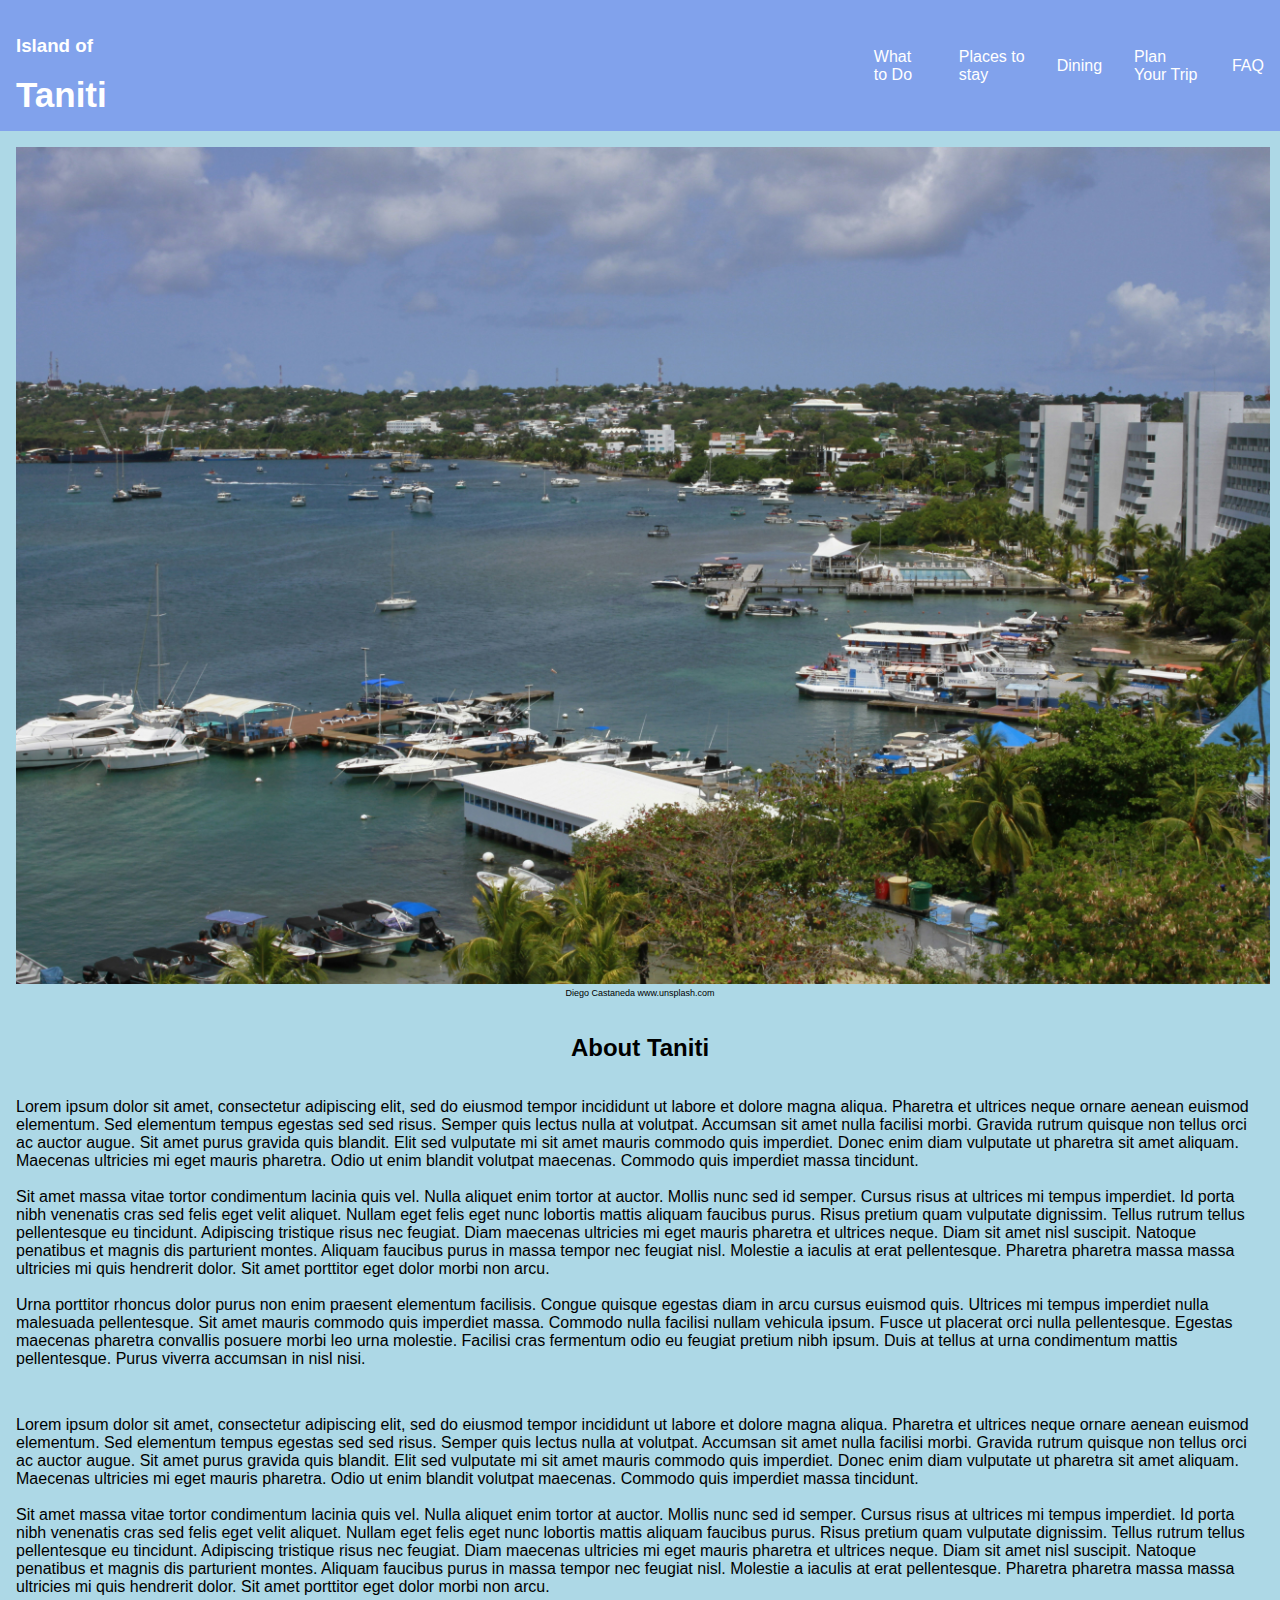
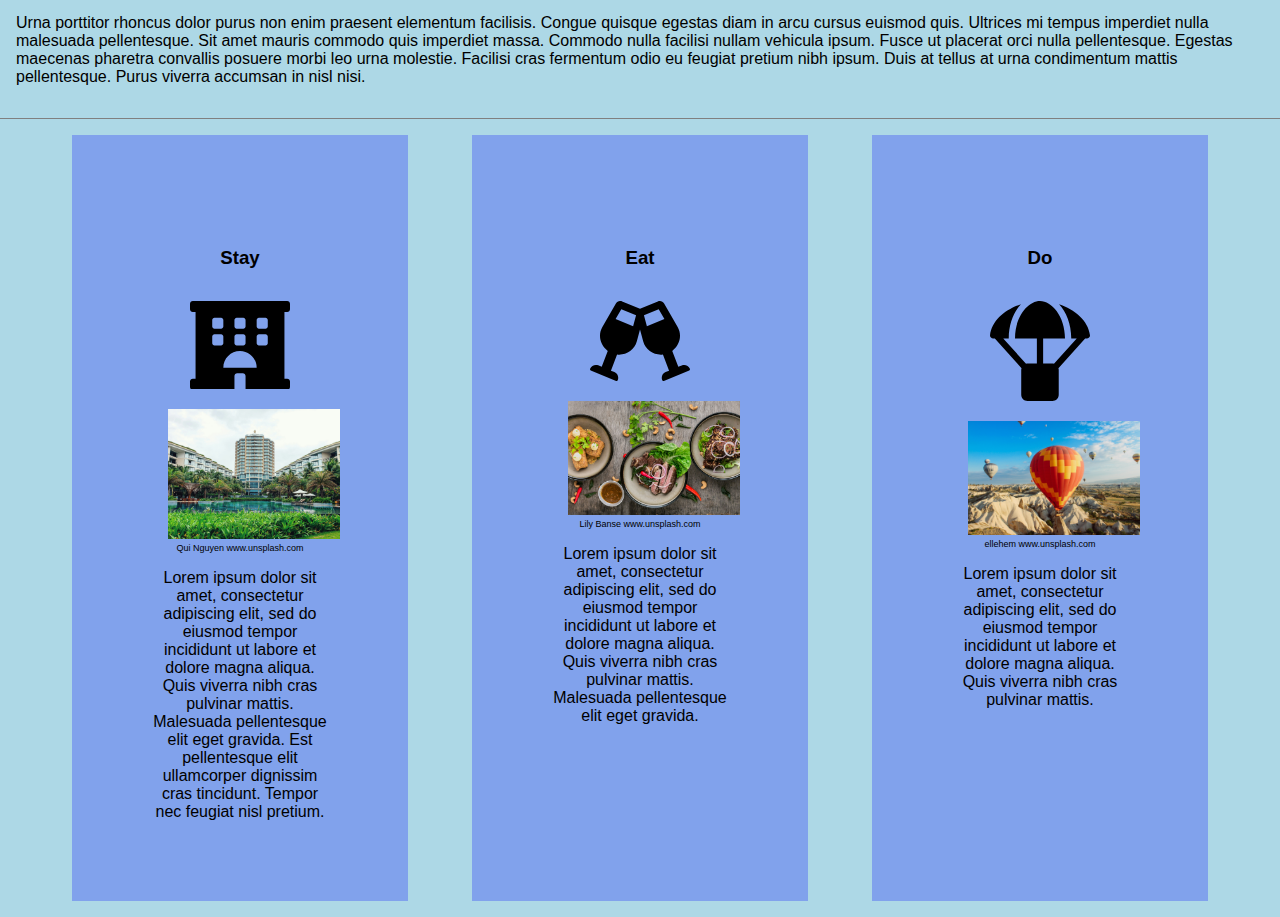
<file: index.html>
<!DOCTYPE html>
<html lang="en">
  <head>
    <meta charset="UTF-8" />
    <meta name="viewport" content="width=device-width, initial-scale=1.0" />
    <title>Island of Taniti</title>
    <link rel="stylesheet" href="styles.css" />
  </head>
  <body>
    <nav>
      <ul>
        <li>
          <a href="#">
            <h3>Island of</h3>
            <h1>Taniti</h1>
          </a>
        </li>
        <a href="todo.html"><li>What to Do</li></a>
        <a href="stay.html"><li>Places to stay</li></a>
        <a href="#"><li>Dining</li></a>
        <a href="#"><li>Plan Your Trip</li></a>
        <a href="faq.html"><li>FAQ</li></a>
      </ul>
    </nav>
<div class="main">
  <figure>
    <img src="images/diego-castaneda-kl7c2_CTWrQ-unsplash.jpg" alt="ariel view of an island">
    <figcaption>Diego Castaneda www.unsplash.com</figcaption>
  </figure>
 
  <h2>About Taniti</h2>
  <p>
    Lorem ipsum dolor sit amet, consectetur adipiscing elit, sed do eiusmod tempor incididunt ut labore et dolore magna aliqua. Pharetra et ultrices neque ornare aenean euismod elementum. Sed elementum tempus egestas sed sed risus. Semper quis lectus nulla at volutpat. Accumsan sit amet nulla facilisi morbi. Gravida rutrum quisque non tellus orci ac auctor augue. Sit amet purus gravida quis blandit. Elit sed vulputate mi sit amet mauris commodo quis imperdiet. Donec enim diam vulputate ut pharetra sit amet aliquam. Maecenas ultricies mi eget mauris pharetra. Odio ut enim blandit volutpat maecenas. Commodo quis imperdiet massa tincidunt.
<br>
<br>
Sit amet massa vitae tortor condimentum lacinia quis vel. Nulla aliquet enim tortor at auctor. Mollis nunc sed id semper. Cursus risus at ultrices mi tempus imperdiet. Id porta nibh venenatis cras sed felis eget velit aliquet. Nullam eget felis eget nunc lobortis mattis aliquam faucibus purus. Risus pretium quam vulputate dignissim. Tellus rutrum tellus pellentesque eu tincidunt. Adipiscing tristique risus nec feugiat. Diam maecenas ultricies mi eget mauris pharetra et ultrices neque. Diam sit amet nisl suscipit. Natoque penatibus et magnis dis parturient montes. Aliquam faucibus purus in massa tempor nec feugiat nisl. Molestie a iaculis at erat pellentesque. Pharetra pharetra massa massa ultricies mi quis hendrerit dolor. Sit amet porttitor eget dolor morbi non arcu.
<br>
<br>
Urna porttitor rhoncus dolor purus non enim praesent elementum facilisis. Congue quisque egestas diam in arcu cursus euismod quis. Ultrices mi tempus imperdiet nulla malesuada pellentesque. Sit amet mauris commodo quis imperdiet massa. Commodo nulla facilisi nullam vehicula ipsum. Fusce ut placerat orci nulla pellentesque. Egestas maecenas pharetra convallis posuere morbi leo urna molestie. Facilisi cras fermentum odio eu feugiat pretium nibh ipsum. Duis at tellus at urna condimentum mattis pellentesque. Purus viverra accumsan in nisl nisi.
  </p>
    <p>
    Lorem ipsum dolor sit amet, consectetur adipiscing elit, sed do eiusmod tempor incididunt ut labore et dolore magna aliqua. Pharetra et ultrices neque ornare aenean euismod elementum. Sed elementum tempus egestas sed sed risus. Semper quis lectus nulla at volutpat. Accumsan sit amet nulla facilisi morbi. Gravida rutrum quisque non tellus orci ac auctor augue. Sit amet purus gravida quis blandit. Elit sed vulputate mi sit amet mauris commodo quis imperdiet. Donec enim diam vulputate ut pharetra sit amet aliquam. Maecenas ultricies mi eget mauris pharetra. Odio ut enim blandit volutpat maecenas. Commodo quis imperdiet massa tincidunt.
<br>
<br>
Sit amet massa vitae tortor condimentum lacinia quis vel. Nulla aliquet enim tortor at auctor. Mollis nunc sed id semper. Cursus risus at ultrices mi tempus imperdiet. Id porta nibh venenatis cras sed felis eget velit aliquet. Nullam eget felis eget nunc lobortis mattis aliquam faucibus purus. Risus pretium quam vulputate dignissim. Tellus rutrum tellus pellentesque eu tincidunt. Adipiscing tristique risus nec feugiat. Diam maecenas ultricies mi eget mauris pharetra et ultrices neque. Diam sit amet nisl suscipit. Natoque penatibus et magnis dis parturient montes. Aliquam faucibus purus in massa tempor nec feugiat nisl. Molestie a iaculis at erat pellentesque. Pharetra pharetra massa massa ultricies mi quis hendrerit dolor. Sit amet porttitor eget dolor morbi non arcu.
<br>
<br>
Urna porttitor rhoncus dolor purus non enim praesent elementum facilisis. Congue quisque egestas diam in arcu cursus euismod quis. Ultrices mi tempus imperdiet nulla malesuada pellentesque. Sit amet mauris commodo quis imperdiet massa. Commodo nulla facilisi nullam vehicula ipsum. Fusce ut placerat orci nulla pellentesque. Egestas maecenas pharetra convallis posuere morbi leo urna molestie. Facilisi cras fermentum odio eu feugiat pretium nibh ipsum. Duis at tellus at urna condimentum mattis pellentesque. Purus viverra accumsan in nisl nisi.
  </p>
</div>
<section>
  <div class="card-container">
    <div class="card">
      <h3>Stay</h3>
      <figure>
        <a href="stay.html">
        <svg viewBox="0 0 576 512" width="100" title="hotel">
              <path
                d="M560 64c8.84 0 16-7.16 16-16V16c0-8.84-7.16-16-16-16H16C7.16 0 0 7.16 0 16v32c0 8.84 7.16 16 16 16h15.98v384H16c-8.84 0-16 7.16-16 16v32c0 8.84 7.16 16 16 16h240v-80c0-8.8 7.2-16 16-16h32c8.8 0 16 7.2 16 16v80h240c8.84 0 16-7.16 16-16v-32c0-8.84-7.16-16-16-16h-16V64h16zm-304 44.8c0-6.4 6.4-12.8 12.8-12.8h38.4c6.4 0 12.8 6.4 12.8 12.8v38.4c0 6.4-6.4 12.8-12.8 12.8h-38.4c-6.4 0-12.8-6.4-12.8-12.8v-38.4zm0 96c0-6.4 6.4-12.8 12.8-12.8h38.4c6.4 0 12.8 6.4 12.8 12.8v38.4c0 6.4-6.4 12.8-12.8 12.8h-38.4c-6.4 0-12.8-6.4-12.8-12.8v-38.4zm-128-96c0-6.4 6.4-12.8 12.8-12.8h38.4c6.4 0 12.8 6.4 12.8 12.8v38.4c0 6.4-6.4 12.8-12.8 12.8h-38.4c-6.4 0-12.8-6.4-12.8-12.8v-38.4zM179.2 256h-38.4c-6.4 0-12.8-6.4-12.8-12.8v-38.4c0-6.4 6.4-12.8 12.8-12.8h38.4c6.4 0 12.8 6.4 12.8 12.8v38.4c0 6.4-6.4 12.8-12.8 12.8zM192 384c0-53.02 42.98-96 96-96s96 42.98 96 96H192zm256-140.8c0 6.4-6.4 12.8-12.8 12.8h-38.4c-6.4 0-12.8-6.4-12.8-12.8v-38.4c0-6.4 6.4-12.8 12.8-12.8h38.4c6.4 0 12.8 6.4 12.8 12.8v38.4zm0-96c0 6.4-6.4 12.8-12.8 12.8h-38.4c-6.4 0-12.8-6.4-12.8-12.8v-38.4c0-6.4 6.4-12.8 12.8-12.8h38.4c6.4 0 12.8 6.4 12.8 12.8v38.4z"
              />
            </svg>
        
        <img
          src="images/qui-nguyen-giL2fHNr3Lc-unsplash.jpg"
          alt=""
          /></a>
        <figcaption>Qui Nguyen www.unsplash.com</figcaption>
      </figure>
      
                 <p>
              Lorem ipsum dolor sit amet, consectetur adipiscing elit, sed do
              eiusmod tempor incididunt ut labore et dolore magna aliqua. Quis
              viverra nibh cras pulvinar mattis. Malesuada pellentesque elit eget
              gravida. Est pellentesque elit ullamcorper dignissim cras tincidunt.
              Tempor nec feugiat nisl pretium.
            </p>
    </div>
    <div class="card">
      <h3>Eat</h3>
      <a href="#">
      <svg viewBox="0 0 640 512" width="100" title="glass-cheers">
              <path
                d="M639.4 433.6c-8.4-20.4-31.8-30.1-52.2-21.6l-22.1 9.2-38.7-101.9c47.9-35 64.8-100.3 34.5-152.8L474.3 16c-8-13.9-25.1-19.7-40-13.6L320 49.8 205.7 2.4c-14.9-6.2-32-.3-40 13.6L79.1 166.5C48.9 219 65.7 284.3 113.6 319.2L74.9 421.1l-22.1-9.2c-20.4-8.5-43.7 1.2-52.2 21.6-1.7 4.1.2 8.8 4.3 10.5l162.3 67.4c4.1 1.7 8.7-.2 10.4-4.3 8.4-20.4-1.2-43.8-21.6-52.3l-22.1-9.2L173.3 342c4.4.5 8.8 1.3 13.1 1.3 51.7 0 99.4-33.1 113.4-85.3l20.2-75.4 20.2 75.4c14 52.2 61.7 85.3 113.4 85.3 4.3 0 8.7-.8 13.1-1.3L506 445.6l-22.1 9.2c-20.4 8.5-30.1 31.9-21.6 52.3 1.7 4.1 6.4 6 10.4 4.3L635.1 444c4-1.7 6-6.3 4.3-10.4zM275.9 162.1l-112.1-46.5 36.5-63.4 94.5 39.2-18.9 70.7zm88.2 0l-18.9-70.7 94.5-39.2 36.5 63.4-112.1 46.5z"
              />
            </svg>
      
        <figure>
          <img
              src="images/lily-banse--YHSwy6uqvk-unsplash.jpg"
              alt="hot air balloons flying ovr landscape"
           /></a>
           <figcaption>Lily Banse www.unsplash.com</figcaption>
        </figure>

                <p>
              Lorem ipsum dolor sit amet, consectetur adipiscing elit, sed do
              eiusmod tempor incididunt ut labore et dolore magna aliqua. Quis
              viverra nibh cras pulvinar mattis. Malesuada pellentesque elit eget
              gravida.
            </p>
    </div>
     <div class="card">
      <h3>Do</h3>
       <a href="todo.html">
       <svg viewBox="0 0 512 512" width="100" title="parachute-box">
              <path
                d="M511.9 175c-9.1-75.6-78.4-132.4-158.3-158.7C390 55.7 416 116.9 416 192h28.1L327.5 321.5c-2.5-.6-4.8-1.5-7.5-1.5h-48V192h112C384 76.8 315.1 0 256 0S128 76.8 128 192h112v128h-48c-2.7 0-5 .9-7.5 1.5L67.9 192H96c0-75.1 26-136.3 62.4-175.7C78.5 42.7 9.2 99.5.1 175c-1.1 9.1 6.8 17 16 17h8.7l136.7 151.9c-.7 2.6-1.6 5.2-1.6 8.1v128c0 17.7 14.3 32 32 32h128c17.7 0 32-14.3 32-32V352c0-2.9-.9-5.4-1.6-8.1L487.1 192h8.7c9.3 0 17.2-7.8 16.1-17z"
              />
            </svg>
       
        <figure>
          <img
              src="images/ellehem-M0HwJ4j58-w-unsplash.jpg"
              alt=""
            /></a>
            <figcaption>ellehem www.unsplash.com</figcaption>
       </figure>
         <p>
              Lorem ipsum dolor sit amet, consectetur adipiscing elit, sed do
              eiusmod tempor incididunt ut labore et dolore magna aliqua. Quis
              viverra nibh cras pulvinar mattis.
            </p>
    </div>
  </div>
</section>
  </body>
</html>
</file>
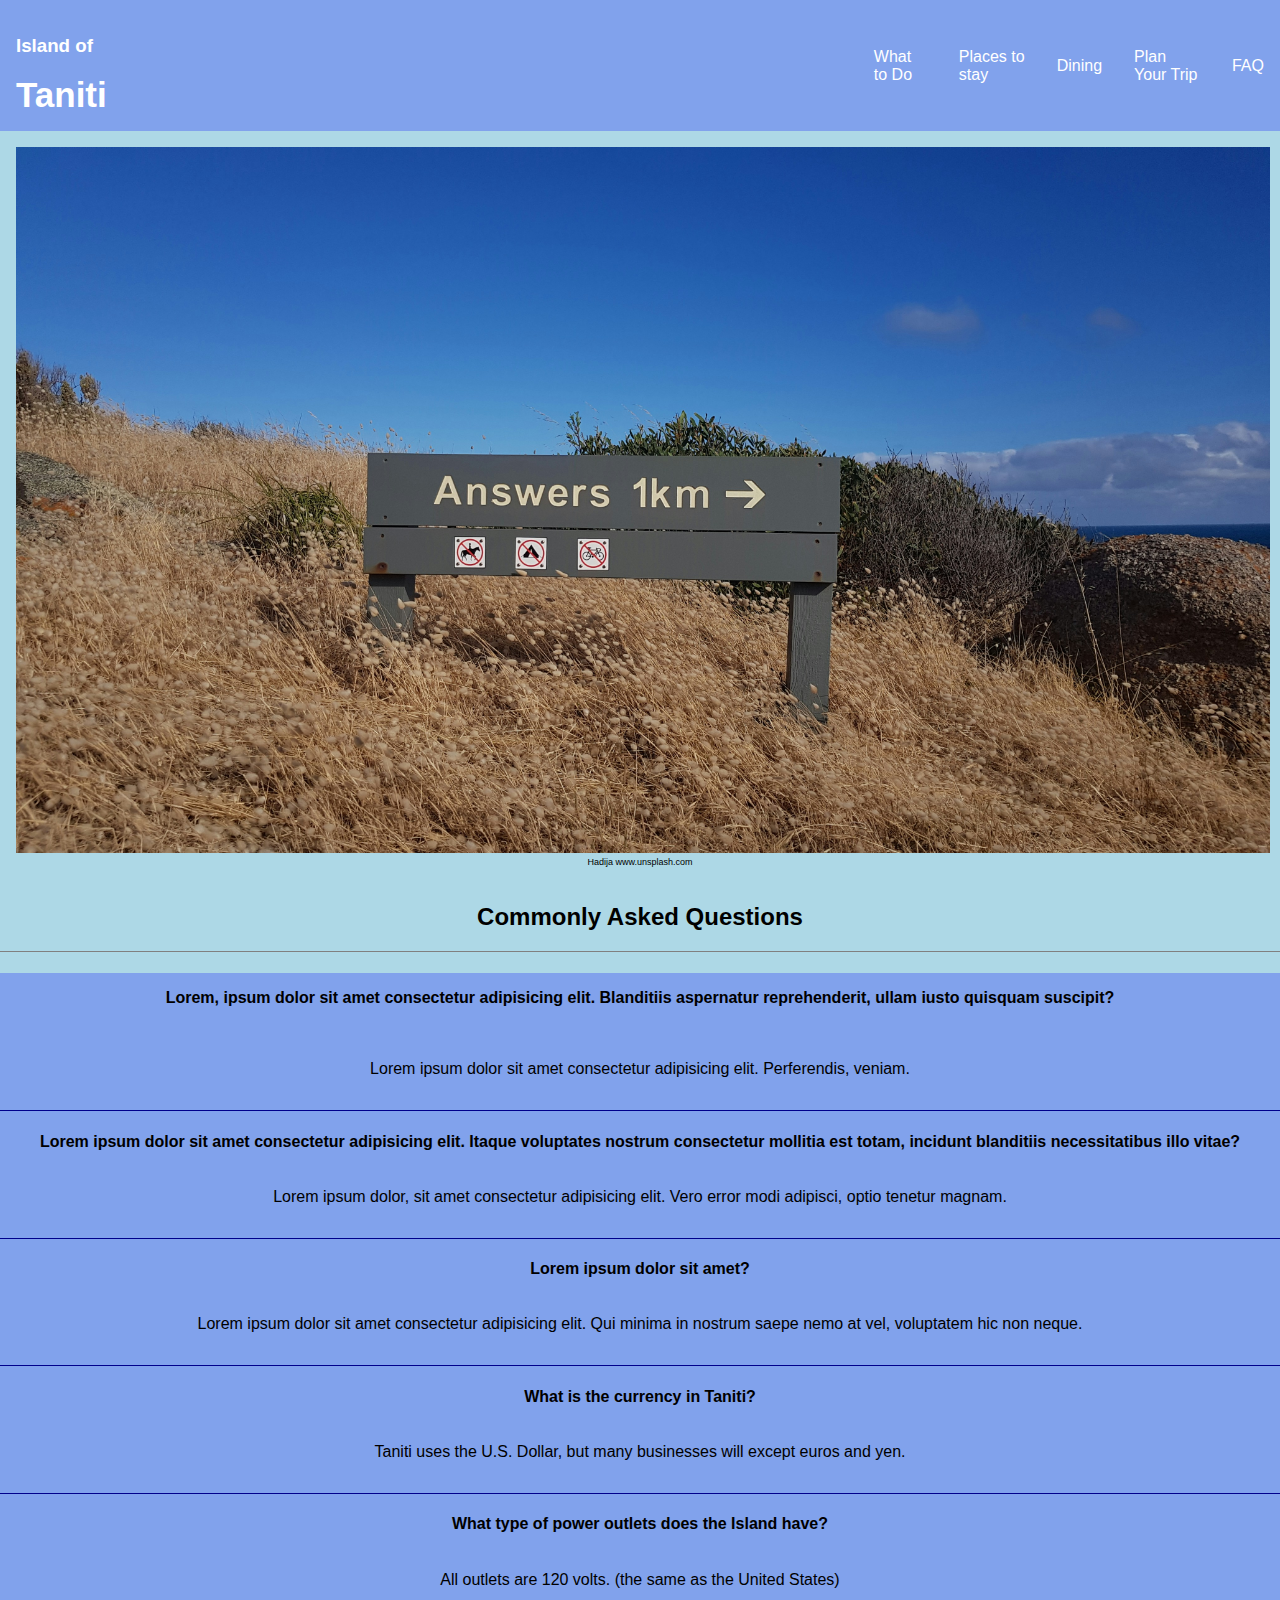
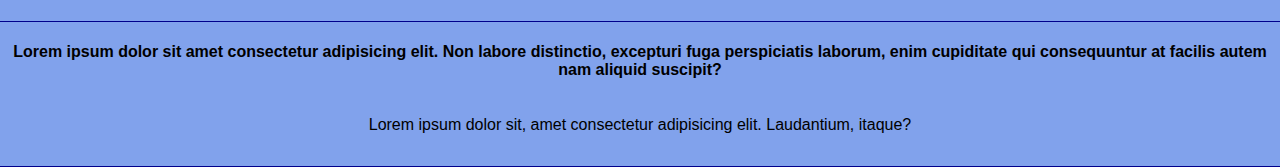
<file: faq.html>
<!DOCTYPE html>
<html lang="en">
<head>
    <meta charset="UTF-8">
    <meta name="viewport" content="width=device-width, initial-scale=1.0">
    <title>FAQ</title>
    <link rel="stylesheet" href="styles.css">
</head>
<body>
    <nav>
        <ul>
          <li>
            <a href="index.html">
              <h3>Island of</h3>
              <h1>Taniti</h1>
            </a>
          </li>
          <a href="todo.html"><li>What to Do</li></a>
          <a href="stay.html"><li>Places to stay</li></a>
          <a href="#"><li>Dining</li></a>
          <a href="#"><li>Plan Your Trip</li></a>
          <a href="faq.html"><li>FAQ</li></a>
        </ul>
    </nav>
    <div class="main">
        <figure>
            <img src="images/hadija-jCfDzOQ2-C8-unsplash.jpg" alt="sign saying that answers are 1km down path">
            <figcaption>Hadija www.unsplash.com</figcaption>
        </figure>
        
        <h2>Commonly Asked Questions</h2>
    </div>
    <section>
        <div class="questions">
            <div class="question">
                <h4>
                    <p>Lorem, ipsum dolor sit amet consectetur adipisicing elit. Blanditiis aspernatur reprehenderit, ullam iusto quisquam suscipit?</p>
                </h4>
                <p>
                    Lorem ipsum dolor sit amet consectetur adipisicing elit. Perferendis, veniam.
                </p>
            </div>
            <div class="question">
                <h4>
                    Lorem ipsum dolor sit amet consectetur adipisicing elit. Itaque voluptates nostrum consectetur mollitia est totam, incidunt blanditiis necessitatibus illo vitae?
                </h4>
                <p>
                    Lorem ipsum dolor, sit amet consectetur adipisicing elit. Vero error modi adipisci, optio tenetur magnam.
                </p>
            </div>
            <div class="question">
                <h4>
                    Lorem ipsum dolor sit amet?
                </h4>
                <p>
                    Lorem ipsum dolor sit amet consectetur adipisicing elit. Qui minima in nostrum saepe nemo at vel, voluptatem hic non neque.
                </p>
            </div>
            <div class="question">
                <h4>
                    What is the currency in Taniti?
                </h4>
                <p>
                    Taniti uses the U.S. Dollar, but many businesses will except euros and yen.
                </p>
            </div>
            <div class="question">
                <h4>
                    What type of power outlets does the Island have?
                </h4>
                <p>
                    All outlets are 120 volts. (the same as the United States)
                </p>
            </div>
            <div class="question">
                <h4>
                    Lorem ipsum dolor sit amet consectetur adipisicing elit. Non labore distinctio, excepturi fuga perspiciatis laborum, enim cupiditate qui consequuntur at facilis autem nam aliquid suscipit?
                </h4>
                <p>
                    Lorem ipsum dolor sit, amet consectetur adipisicing elit. Laudantium, itaque?
                </p>
            </div>
       

        </div>
    </section>
</body>
</html>
</file>
<file: styles.css>
html {
    box-sizing: border-box;
  }
  body {
    margin: 0;
    padding: 0;
    background-color: lightblue;
    font-family:Arial, Helvetica, sans-serif;
  }
  h2 {
    font-weight: bold;
    text-align: center;
  }
  p {
    padding: 1rem;
  }
  nav {
    padding: 1rem;
    font-family:'Gill Sans', 'Gill Sans MT', Calibri, 'Trebuchet MS', sans-serif;
    background-color: rgba(0, 0, 255, 25%);
  }
  nav ul {
     list-style-type: none;
    padding: 0;
    margin: 0;
    display: flex;
  /*   flex-flow: row wrap; */
    justify-content: center;
    align-items: center;
    gap: 2rem;
  }
  nav li:first-child {
    flex-basis: 100%;
  /*   text-align: center; */
  }
  nav a {
    color: white;
    text-decoration: none;
  /*   display: block; */
  }
  nav a:hover {
    color: aqua;
  }
  nav h1 {
    font-size: 35px;
    margin: 0;
    padding: 0;
  }
  img {
    max-width: 98%;
    border-radius: 5px;
    padding: 1rem 1rem 0rem 1rem
  }
  .card-container {
    display: grid;
    grid-template-columns: 1fr 1fr 1fr;
    max-width: 1200px;
    margin: 0 auto;
  }
  .card {
    padding: 5rem;
    margin: 1rem 2rem;
    justify-content: center;
    text-align: center;
    background-color: rgba(0, 0, 255, 25%);
  }
  .main {
    border-bottom: 1px solid grey;
  }
  .questions {
    background-color: rgba(0, 0, 255, 25%);
    text-align: center;
  }
  .question {
    border-bottom: 1px solid darkblue;
  }
  figure {
    margin: 0;
    padding: 0 0 1rem 0;
  }
  figcaption {
    text-align: center;
    margin: 0;
    padding: 0;
    font-size:xx-small;
  }
  .stay-container {
    display: grid;
    grid-template-columns: repeat(4 1fr);
    grid-template-rows: repeat(4 1fr);
    max-width: 1200px;
    margin: 0 auto;
    text-align: center;
    
  }
  .todo-container {
    display: grid;
    grid-template-columns: repeat(4 1fr);
    grid-template-rows: repeat(4 1fr);
    max-width: 1200px;
    margin: 0 auto;
    text-align: center;
    
  }
  .stay {
    padding: 2rem;
    margin: 1rem 1rem;
    justify-content: center;
    align-items: center;
    /* border: 2px solid blue; */
    background-color: rgba(0, 0, 255, 25%);

  }
  .stay p,.card p,.todo p {
    margin: 0;
    padding: 0;
  }
  .stay h4, .card h4,.todo h4 {
    margin: 0;
    padding: 0;
  }
  .stay h3, .card h3,.todo h3 {
    margin: 0;
    padding: 2rem;
  }
  .todo {
    padding: 2rem;
    margin: 1rem 1rem;
    justify-content: center;
    align-items: center;
    gap: 1rem;
    background-color: rgba(0, 0, 255, 25%);
  }
  
  .one {
    grid-area: 1 / 1 / 1 / 1;
  }
  .two {
    grid-area: 1 / 2 / 1 / 2;
  }
  .three {
    grid-area: 1 / 3/ 1 / 3;
  }
  .four {
    grid-area: 2 / 1 / 2 / 1;
  }
  .five {
    grid-area: 2 / 2 / 2 / 2;
  }
  .six {
    grid-area: 2 / 3/ 2 / 3;
  }
  .seven {
    grid-area: 3 / 1 / 3 / 1;
  }
  .eight {
    grid-area: 3 / 2 / 3 / 2;
  }
  .nine {
    grid-area: 3 / 3/ 3 / 3;
  }
</file>
